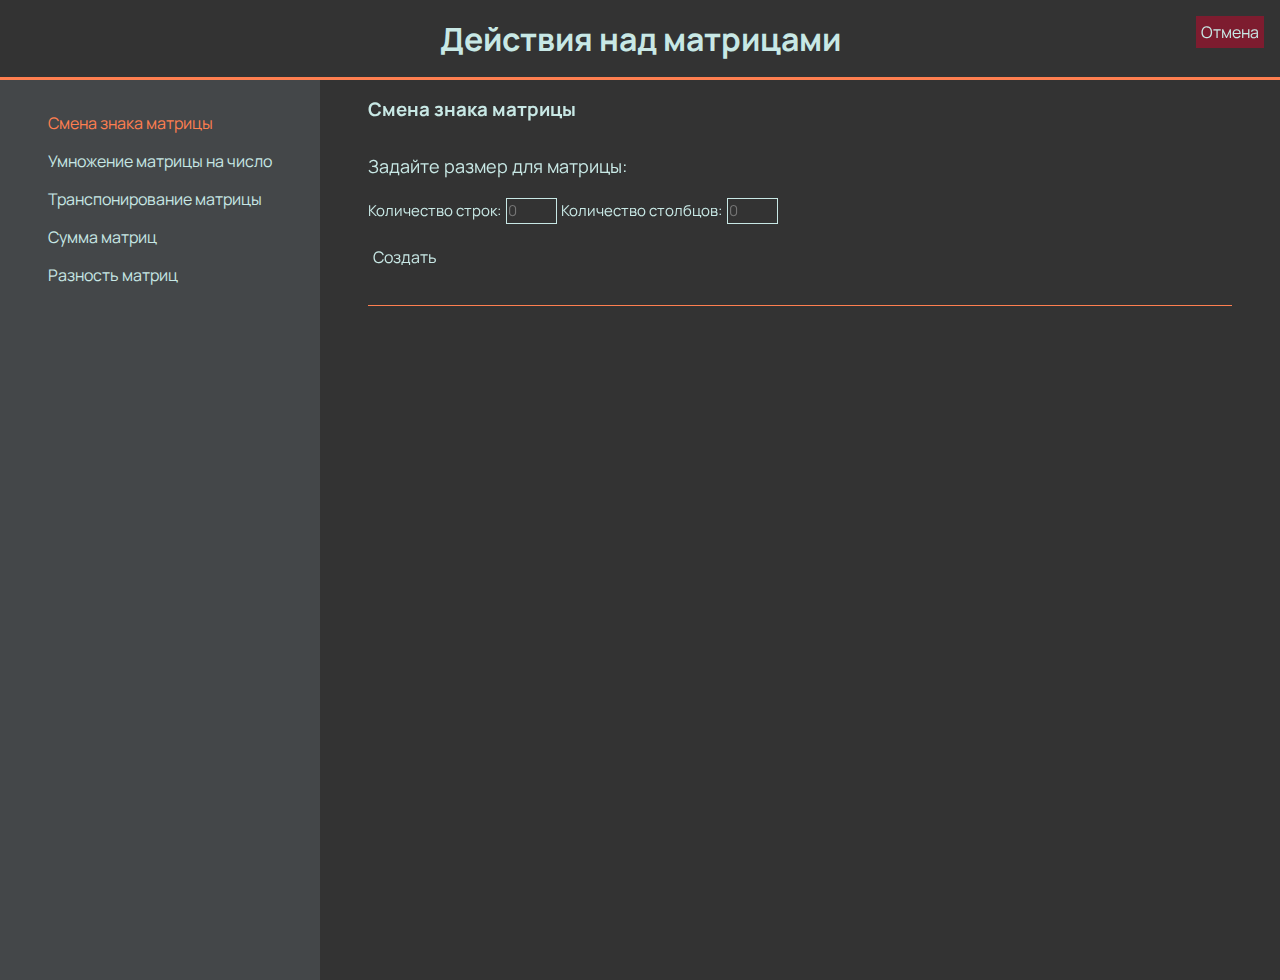
<file: calc matrix (Arrays)/index.html>
<!DOCTYPE html>
<html lang="ru">
<head>
    <meta charset="UTF-8">
    <meta name="viewport" content="width=device-width, initial-scale=1.0">
    <link rel="stylesheet" href="/calc matrix (Arrays)/main.css">

    <link rel="preconnect" href="https://fonts.googleapis.com">
    <link rel="preconnect" href="https://fonts.gstatic.com" crossorigin>
    <link href="https://fonts.googleapis.com/css2?family=Manrope:wght@400;500&display=swap" rel="stylesheet">

    <title>Матричный калькулятор</title>
</head>
<body>
    <header>
        <h1>Действия над матрицами</h1>
    </header>

    <aside class="navigation-container">
        <div class="active-window navigation-elemenet">Смена знака матрицы</div>
        <div class="navigation-elemenet">Умножение матрицы на число</div>
        <div class="navigation-elemenet">Транспонирование матрицы</div>
        <div class="navigation-elemenet">Сумма матриц</div>
        <div class="navigation-elemenet">Разность матриц</div>
    </aside>
    
    <main>
        <div class="active-window calc-container">
            <h3>Смена знака матрицы</h3>

            <button id="reset-button-1">Отмена</button>

            <div class="set-size-container">
                <p>Задайте размер для матрицы:</p>

                <label>
                    Количество строк:
                    <input id="lines-number-1" type="number" min=0 max=20 placeholder="0">
                </label>

                <label>
                    Количество столбцов:
                    <input id="columns-number-1" type="number" min=0 max=20 placeholder="0">
                </label>

                <div class="button-set-size-container">
                    <button id="set-size-button-1">Создать</button>
                </div>
            </div>


        </div>

        <div class="calc-container">
            <h3>Умножение матрицы на число</h3>
        </div>
        
        <div class="calc-container">
            <h3>Транспонирование матрицы</h3>
        </div>
        
        <div class="calc-container">
            <h3>Сумма матриц</h3>
        </div>
        
        <div class="calc-container">
            <h3>Разность матриц</h3>
        </div>
    </main>

    <script src="/calc matrix (Arrays)/main.js"></script>
</body>
</html>
</file>
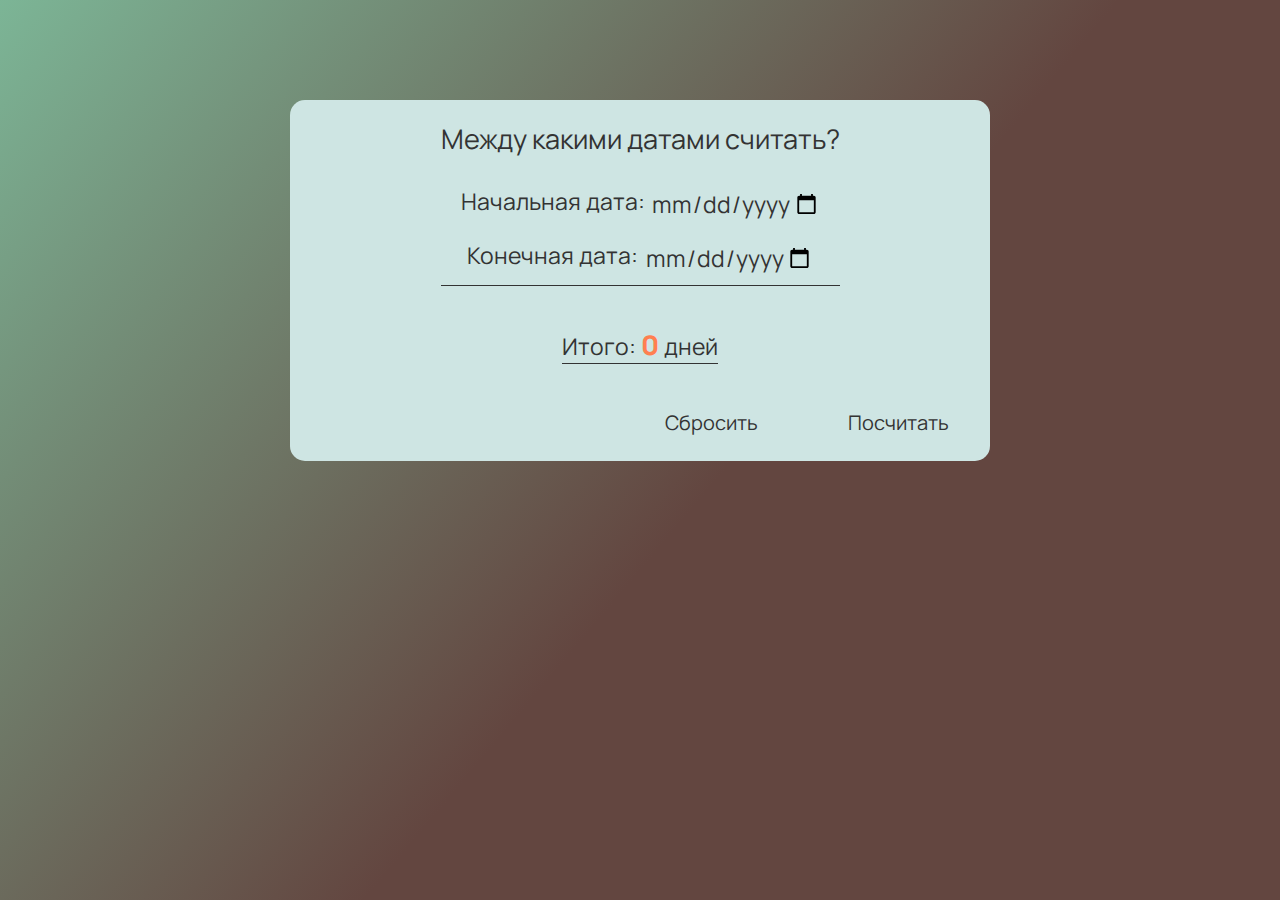
<file: calc time (Date)/index.html>
<!DOCTYPE html>
<html lang="ru">
<head>
    <meta charset="UTF-8">
    <meta name="viewport" content="width=device-width, initial-scale=1.0">
    <link rel="stylesheet" href="/calc time (Date)/main.css">

    <link rel="preconnect" href="https://fonts.googleapis.com">
    <link rel="preconnect" href="https://fonts.gstatic.com" crossorigin>
    <link href="https://fonts.googleapis.com/css2?family=Manrope:wght@400;500&display=swap" rel="stylesheet">

    <title>Калькулятор даты</title>
</head>
<body>
    
    <div class="container">
        <div class="data-input-container">
            <p>Между какими датами считать?</p>
            <label>
                Начальная дата:
                <input id="input-start" type="date">
            </label>

            <label>
                Конечная дата:
                <input id="input-end" type="date">
            </label>
        </div>

        <div class="data-view-container">
            <span style="font-size: 23px;">Итого: </span><span style="font-size: 27px;" id="data-view">0</span><span style="font-size: 23px;" id="date-info"> дней</span>
        </div>

        <div class="buttons-container">
            <button id="button-reset">Сбросить</button>
            <button id="button-count">Посчитать</button>
        </div>
    </div>

    <script src="/calc time (Date)/main.js"></script>
</body>
</html>
</file>
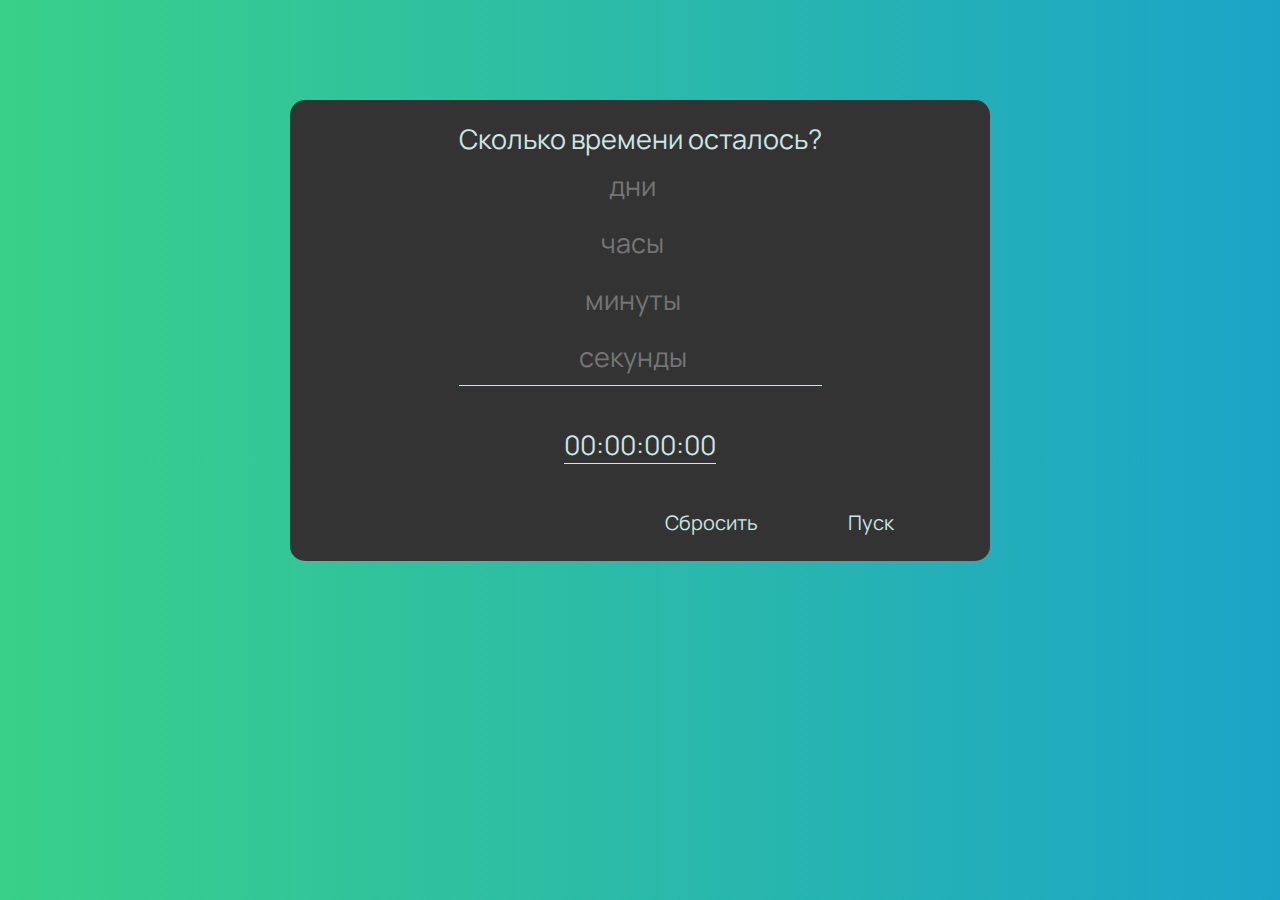
<file: coundown timer (Date)/index.html>
<!DOCTYPE html>
<html lang="ru">
<head>
    <meta charset="UTF-8">
    <meta name="viewport" content="width=device-width, initial-scale=1.0">
    <link rel="stylesheet" href="/coundown timer (Date)/main.css">

    <link rel="preconnect" href="https://fonts.googleapis.com">
    <link rel="preconnect" href="https://fonts.gstatic.com" crossorigin>
    <link href="https://fonts.googleapis.com/css2?family=Manrope:wght@400;500&display=swap" rel="stylesheet">

    <title>Таймер обратного отсчета</title>
</head>
<body>
    
    <div class="container">
        <div class="data-input-container">
            <p>Сколько времени осталось?</p>
            <input id="input-days" type="number" min="0" max="99" placeholder="дни">
            <input id="input-hours" type="number" min="0" max="23" placeholder="часы">
            <input id="input-minutes" type="number" min="0" max="59" placeholder="минуты">
            <input id="input-seconds" type="number" min="0" max="59" placeholder="секунды">
        </div>

        <div class="data-view-container">
            <span id="data-view">00:00:00:00</span>
        </div>

        <div class="buttons-container">
            <button id="button-reset">Сбросить</button>
            <button id="button-start">Пуск</button>
        </div>
    </div>

    <script src="/coundown timer (Date)/main.js"></script>
</body>
</html>
</file>
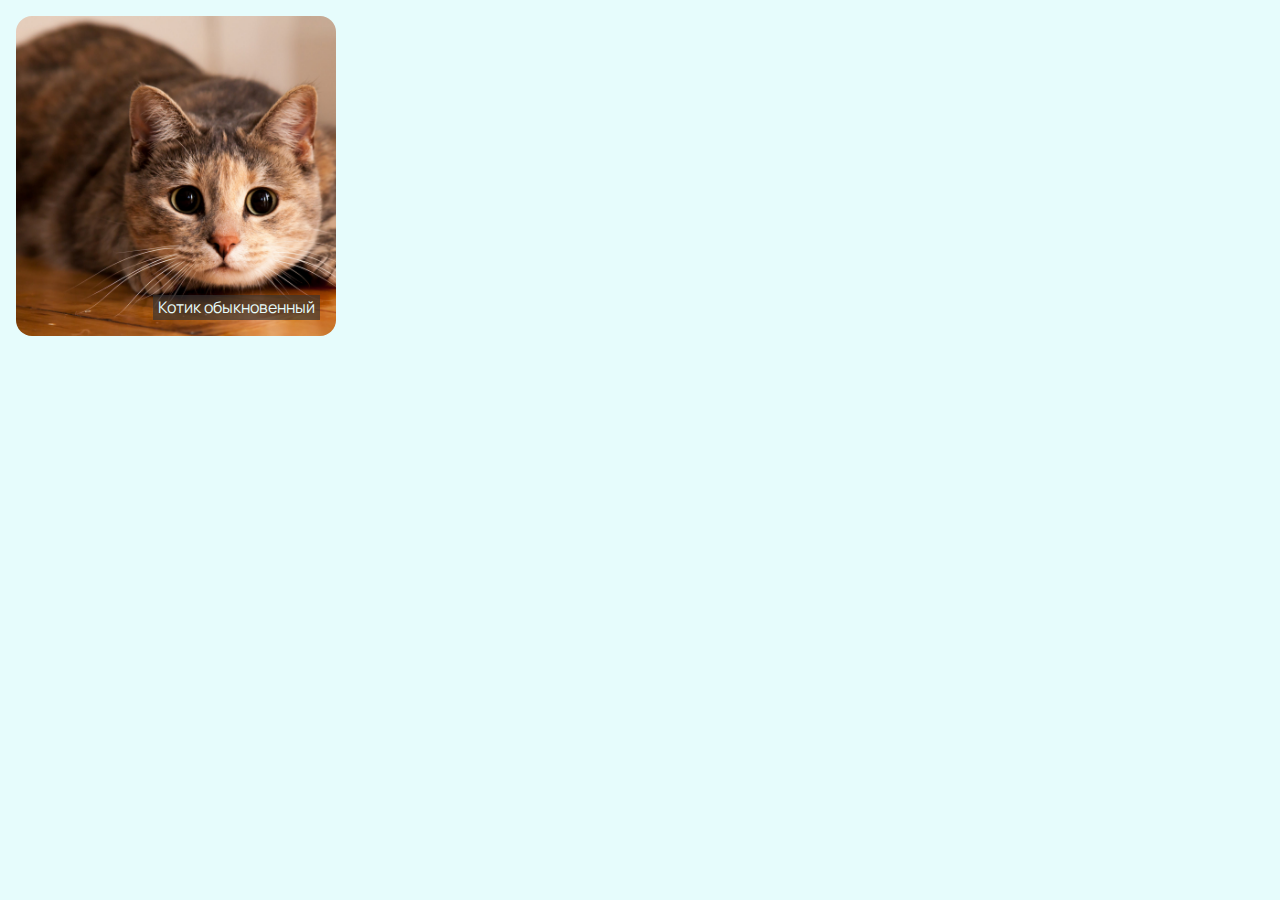
<file: img info/index.html>
<!DOCTYPE html>
<html lang="ru">
<head>
    <meta charset="UTF-8">
    <meta name="viewport" content="width=device-width, initial-scale=1.0">
    <link rel="stylesheet" href="/img info/main.css">

    <link rel="preconnect" href="https://fonts.googleapis.com">
    <link rel="preconnect" href="https://fonts.gstatic.com" crossorigin>
    <link href="https://fonts.googleapis.com/css2?family=Manrope:wght@400;500&display=swap" rel="stylesheet">

    <title>Фотки</title>
</head>
<body>
    
    <div class="container" id="img">
        <div class="text-container">
            <p id="text-hover">Котик обыкновенный</p>
        </div>
    </div>

    <div class="info-container" id="info">
        <h3>Это обычный кот</h3>
        <hr>
        <p>Самый обычный кот. Он мяукает, кушает и спит. На этой фотографии он еще смотрит.</p>
    </div>
    
    <script src="/img info/code.js"></script>
</body>
</html>
</file>
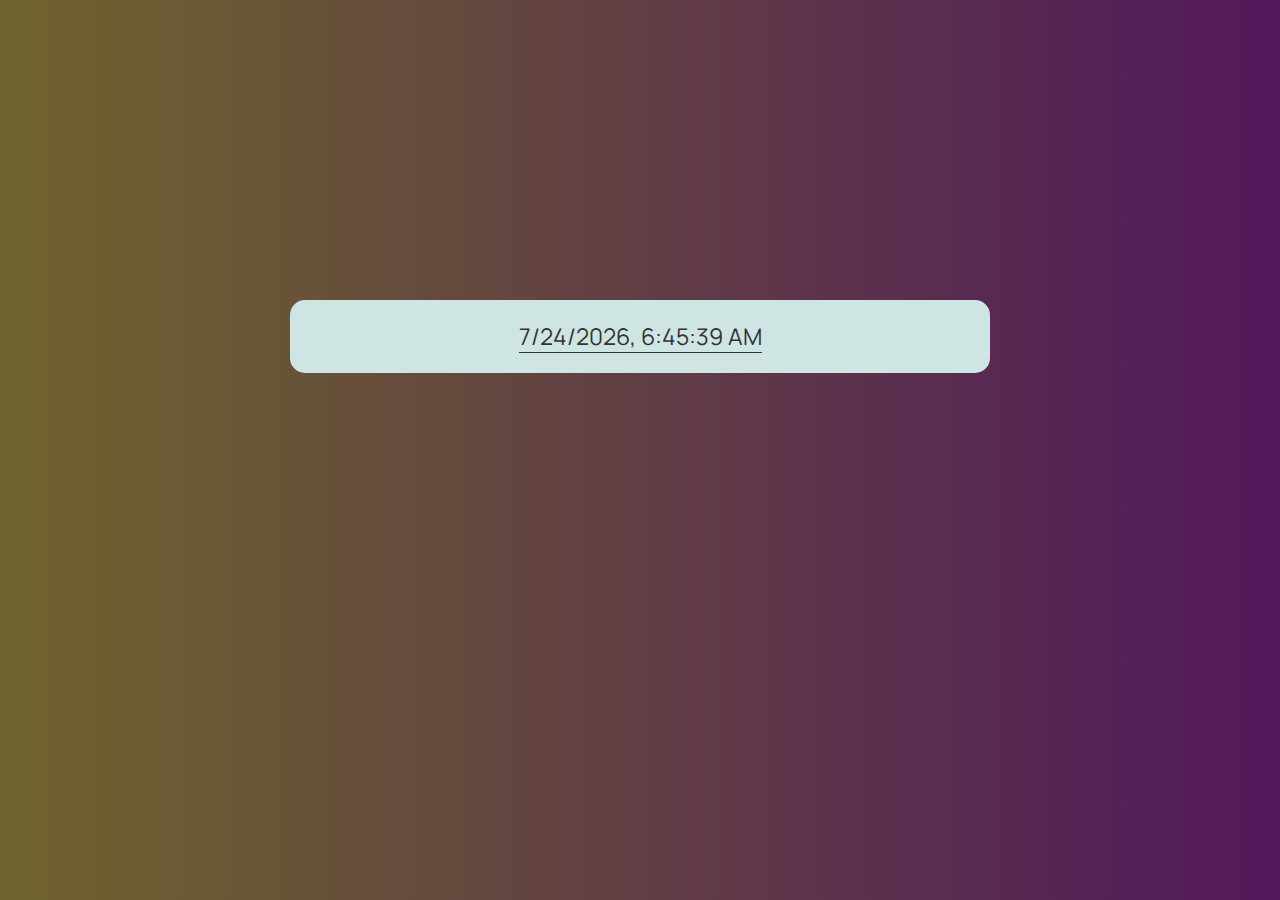
<file: real time (Date)/index.html>
<!DOCTYPE html>
<html lang="ru">
<head>
    <meta charset="UTF-8">
    <meta name="viewport" content="width=device-width, initial-scale=1.0">
    <link rel="stylesheet" href="/real time (Date)/main.css">

    <link rel="preconnect" href="https://fonts.googleapis.com">
    <link rel="preconnect" href="https://fonts.gstatic.com" crossorigin>
    <link href="https://fonts.googleapis.com/css2?family=Manrope:wght@400;500&display=swap" rel="stylesheet">

    <title>Отображание реального времени</title>
</head>
<body>
    
    <div class="container" id="container">
        <div class="data-view-container">
            <span id="data-view">00:00:00:00</span>
        </div>
    </div>
    
    <script src="/real time (Date)/main.js"></script>
</body>
</html>
</file>
<file: calc matrix (Arrays)/main.css>
* {
    box-sizing: border-box;
    margin: 0;
    padding: 0;
}

body {
    background-color: #333;
    /* color: coral; */
    /* background-color: #758d9aa3; */
    color: #c8e8e5;
    font-family: 'Manrope', sans-serif;
    overflow-x: hidden;
}

header {
    position: relative;
    height: 5em;
    border-bottom: 3px solid coral;
}

header h1 {
    position: absolute;
    left: 50%;
    top: 50%;
    transform: translateX(-50%) translateY(-50%);
}

.navigation-container {
    background-color: #444749;
    font-size: 16px;
    position: sticky;
    float: left;
    left: 0;
    top: 0;
    height: 100vh;
    max-width: 20em;
    min-width: 20em;
    padding: 2em 3em;
}

.navigation-elemenet {
    margin-bottom: 1em;
    cursor: pointer;
}

.navigation-container .active-window {
    color: coral;
}

.navigation-elemenet:hover {
    color: coral;
}

main {
    margin-left: 20em;
}

.calc-container {
    position: relative;
    margin: 1em 3em;    
}

#reset-button-1 {
    all: unset;
    cursor: pointer;
    position: fixed;
    right: 1em;
    top: 1em;
    padding: .3em;
    transition: .1s;
    background-color: rgba(160, 17, 45, 0.684);
    z-index: 1;
}

#reset-button-1:hover {
    background-color: rgb(160, 17, 46);
}

#reset-button-1:active {
    background-color: crimson;
}

.set-size-container {
    padding: 2em 0 1em 0;
    border-bottom: 1px solid coral;
}

.calc-container p {
    font-size: 18px;
    margin-bottom: 1em;
    transition: 1s;
}

.set-size-container label {
    font-size: 15px;
}

.set-size-container input {
    all: unset;
    cursor: pointer;
    border: 1px solid #c8e8e5;
    padding: 0.1em;
    margin: 0.1em;
}

.button-set-size-container {
    margin: 1em 0;
}

.set-size-container button {
    all: unset;
    cursor: pointer;
    padding: .3em;
    border-radius: 1em;
    transition: .1s;
}

.set-size-container button:hover {
    background-color: #5f5f5f;
}

.set-size-container button:active {
    background-color: #909090;
}

.calc-container {
    display: none;
}

.active-window {
    display: block;
}
</file>
<file: calc time (Date)/main.css>
* {
    box-sizing: border-box;
    margin: 0;
    padding: 0;
}

body {
    background: rgb(124,181,150);
    height: 100vh;
    background: linear-gradient(130deg, rgba(124,181,150,1) 0%, rgba(99,70,64,1) 55%);
    font-family: 'Manrope', sans-serif;
    transition: .5s;
}

.container {
    position: relative;
    display: flex;
    flex-direction: column;
    align-items: center;
    max-width: 700px;
    background-color: #cee5e3;
    color: #333;
    left: 50%;
    font-size: 23px;
    top: 100px;
    transform: translateX(-50%);
    border-radius: 15px;
}

p {
    font-size: 27px;
    margin-bottom: 20px;
}

.data-input-container {
    display: flex;
    flex-direction: column;
    align-items: center;
    margin: 20px;
    border-bottom: 1px solid #333;
}

.data-input-container input {
    all: unset;
    width: 170px;
    text-align: center;
    vertical-align: middle;
    margin: 10px 0;
}

.data-view-container {
    display: inline;
    margin: 20px;
    border-bottom: 1px solid #333;
}

#data-view {
    position: relative;
    display: inline;
    margin: 0 auto;
    color: coral;
    font-weight: 900;
}

.buttons-container {
    display: flex;
    justify-content: space-around;
    max-width: 50%;
    margin: 20px;
    padding: 0 155px;
}

.buttons-container button {
    all: unset;
    font-size: 20px;
    margin: 0 35px;
    cursor: pointer;
    border-radius: 5px;
    transition: .1s;
    padding: 5px 10px;
}

.buttons-container button:hover {
    background-color: #758d9aa3;
}
</file>
<file: coundown timer (Date)/main.css>
* {
    box-sizing: border-box;
    margin: 0;
    padding: 0;
}

body {
    background: linear-gradient(90deg, rgba(57,208,137,1) 0%, rgba(28,164,200,1) 100%);
    font-family: 'Manrope', sans-serif;
    transition: .5s;
}

.container {
    position: relative;
    display: flex;
    flex-direction: column;
    align-items: center;
    max-width: 700px;
    background-color: #333;
    color: #cee5e3;
    left: 50%;
    top: 100px;
    transform: translateX(-50%);
    font-size: 27px;
    border-radius: 15px;
}

.data-input-container {
    display: flex;
    flex-direction: column;
    align-items: center;
    margin: 20px;
    border-bottom: 1px solid #cee5e3;
}

.data-input-container input {
    all: unset;
    width: 170px;
    text-align: center;
    vertical-align: middle;
    margin: 10px 0;
}

.data-view-container {
    display: flex;
    flex-direction: column;
    align-items: center;
    margin: 20px;
    border-bottom: 1px solid #cee5e3;
}

.data-view-container span {
    position: relative;
    margin: 0 auto;
}

.buttons-container {
    display: flex;
    justify-content: space-around;
    max-width: 50%;
    margin: 20px;
    padding: 0 155px;
}

.buttons-container button {
    all: unset;
    font-size: 20px;
    margin: 0 35px;
    cursor: pointer;
    border-radius: 5px;
    transition: .1s;
    padding: 5px 10px;
}

.buttons-container button:hover {
    background-color: #314956;
}
</file>
<file: img info/main.css>
* {
    box-sizing: border-box;
    margin: 0;
    padding: 0;
}

body {
    background-color: rgb(230, 252, 252);
    color: #333;
    font-family: 'Manrope', sans-serif;
}

.container {
    position: relative;
    background-color: #000;
    background-image: url('/img info/кот.jpg');
    background-position: center center;
    background-size: cover;
    width: 20rem;
    height: 20rem;
    top: 1rem;
    left: 1rem;
    border-radius: 1rem;
}

.text-container {
    position: absolute;
    bottom: 1rem;
    right: 1rem;
    cursor: pointer;
}

.text-container p {
    color: rgb(230, 252, 252);
    padding: .1rem .3rem;
    background-color: #333333a2;
    
}

.info-container {
    position: absolute;
    width: 20rem;
    height: 20rem;
    top: 1rem;
    left: 20rem;
    padding: 1rem;
    border-radius: 1rem;
    border: 1px solid #333;
    box-shadow: 4px 4px 24px -9px rgba(36, 63, 84, 0.2);
    opacity: 0;
    transition: .7s;
    z-index: 1;
}
</file>
<file: real time (Date)/main.css>
* {
    box-sizing: border-box;
    margin: 0;
    padding: 0;
}

body {
    background: linear-gradient(90deg, rgba(111,100,45,1) 0%, rgba(82,24,92,1) 100%);
    font-family: 'Manrope', sans-serif;
}

.container {
    position: relative;
    display: flex;
    flex-direction: column;
    align-items: center;
    max-width: 700px;
    color: #333;
    background-color: #cee5e3;
    left: 50%;
    top: 100px;
    transform: translateX(-50%);
    font-size: 23px;
    border-radius: 15px;
    opacity: 0;
    transition: 1s;
}

.data-view-container {
    display: flex;
    flex-direction: column;
    align-items: center;
    margin: 20px;
    border-bottom: 1px solid #333;
}

.data-view-container span {
    position: relative;
    margin: 0 auto;
}
</file>
